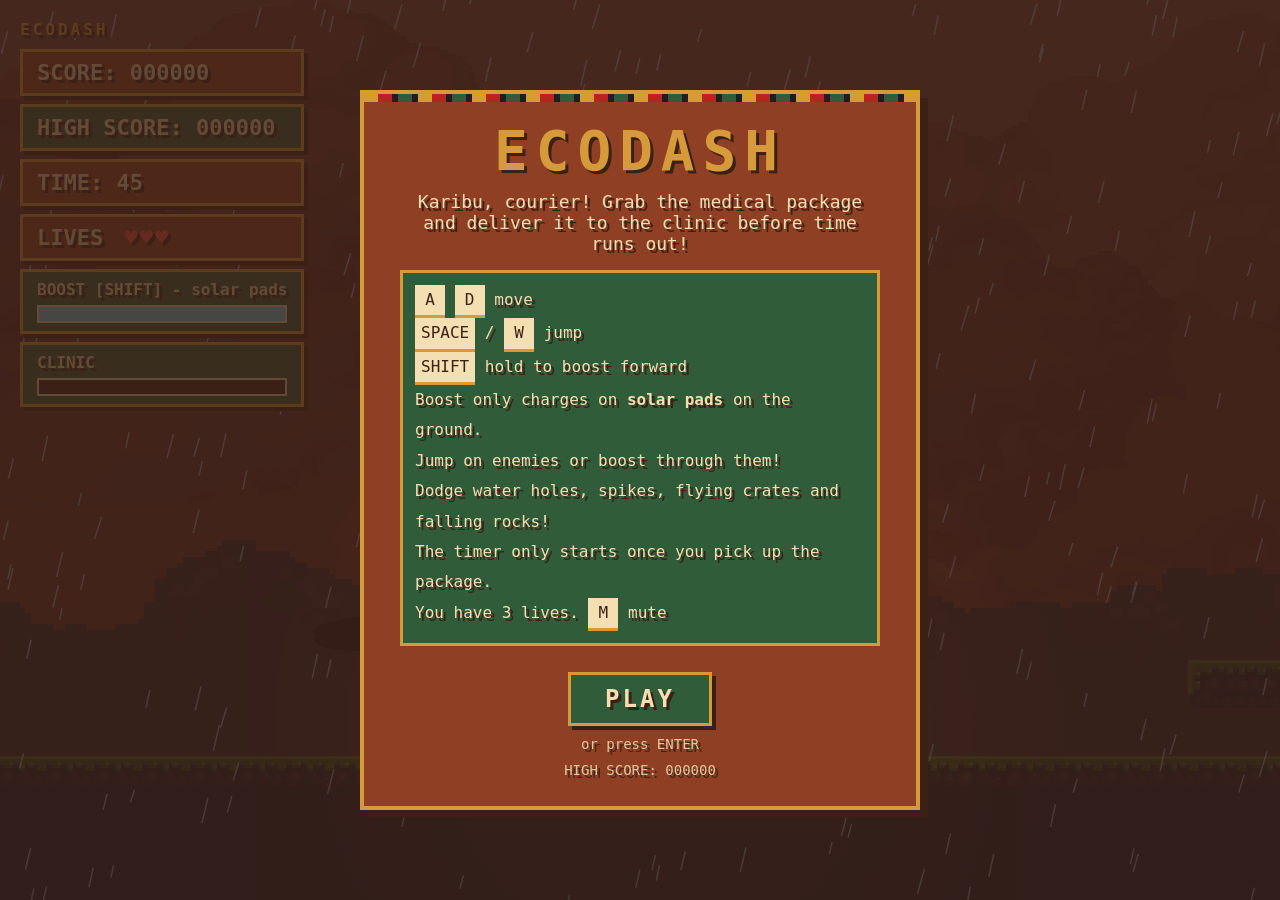
<file: eco-game/index.html>
<!DOCTYPE html>
<html lang="en">
<head>
  <meta charset="UTF-8">
  <title>EcoDash</title>
  <link rel="stylesheet" href="style.css">
</head>
<body>

  <div id="hud">
    <div id="score">SCORE: 000000</div>
    <div id="highscore">HIGH SCORE: 000000</div>
    <div id="timer">TIME: 45</div>
    <div id="lives"><span id="livesLabel">LIVES</span> <span id="hearts"></span></div>

    <div id="energy">
      <div id="energyLabel">BOOST [SHIFT] - solar pads</div>
      <div id="energyBar">
        <div id="energyFill"></div>
      </div>
    </div>

    <div id="distance">
      <div id="distanceLabel">CLINIC</div>
      <div id="distanceBar">
        <div id="distanceFill"></div>
      </div>
    </div>
  </div>

  <canvas id="gameCanvas"></canvas>

  <!-- messages -->
  <div id="toast" class="hidden"></div>

  <!-- menu -->
  <div id="menu" class="overlay">
    <div class="panel">
      <h1>ECODASH</h1>
      <p class="tagline">Karibu, courier! Grab the medical package and deliver it to the clinic before time runs out!</p>

      <div class="controls">
        <div><span class="key">A</span> <span class="key">D</span> move</div>
        <div><span class="key">SPACE</span> / <span class="key">W</span> jump</div>
        <div><span class="key">SHIFT</span> hold to boost forward</div>
        <div>Boost only charges on <b>solar pads</b> on the ground.</div>
        <div>Jump on enemies or boost through them!</div>
        <div>Dodge water holes, spikes, flying crates and falling rocks!</div>
        <div>The timer only starts once you pick up the package.</div>
        <div>You have 3 lives. <span class="key">M</span> mute</div>
      </div>

      <button id="playButton" class="btn">PLAY</button>
      <p class="hint">or press ENTER</p>
      <p id="menuHigh" class="hint">HIGH SCORE: 000000</p>
    </div>
  </div>

  <!-- difficulty -->
  <div id="difficulty" class="overlay hidden">
    <div class="panel">
      <h2>PICK A ROUTE</h2>
      <p class="tagline">How far away is the clinic?</p>
      <button id="easyButton" class="btn wide">1 - EASY <span class="dist">3000</span></button><br>
      <button id="mediumButton" class="btn wide">2 - MEDIUM <span class="dist">30000</span></button><br>
      <button id="hardButton" class="btn wide">3 - HARD <span class="dist">50000</span></button>
      <p class="hint">click one or press 1, 2 or 3</p>
    </div>
  </div>

  <!-- coin thing -->
  <div id="coinflip" class="overlay hidden">
    <div class="panel">
      <h2>YOU DIED</h2>
      <p id="coinReason" class="tagline"></p>

      <div id="coinScene">
        <div id="coinWrap">
          <div id="coin">
            <div class="face heads">H</div>
            <div class="face tails">T</div>
          </div>
        </div>
      </div>

      <p id="coinText" class="coinText">Flipping the coin...</p>
      <p class="hint">Last life lost! Heads: extra life &nbsp;|&nbsp; Tails: game over</p>
      <button id="coinButton" class="btn hidden">CONTINUE</button>
    </div>
  </div>

  <!-- game over screen -->
  <div id="gameOver" class="overlay hidden">
    <div class="panel">
      <h2 id="gameOverTitle">GAME OVER</h2>
      <p id="gameOverReason" class="tagline"></p>
      <p id="gameOverScore">SCORE: 000000</p>
      <p id="gameOverHigh">HIGH SCORE: 000000</p>
      <button id="scoresButton" class="btn">HIGH SCORES</button>
      <p class="hint">or press ENTER</p>
    </div>
  </div>

  <!-- high scores, last screen -->
  <div id="highscores" class="overlay hidden">
    <div class="panel">
      <h2>HIGH SCORES</h2>
      <p id="newScoreText" class="tagline hidden">New high score! Enter your name:</p>
      <div id="nameRow" class="hidden">
        <input id="nameInput" type="text" maxlength="8" placeholder="NAME" autocomplete="off">
        <button id="saveScoreButton" class="btn small">SAVE</button>
      </div>
      <table id="scoreTable"></table>
      <button id="restartButton" class="btn">PLAY AGAIN</button>
      <p class="hint">or press ENTER</p>
    </div>
  </div>

 <script src="js/world.js"></script>
<script src="js/platforms.js"></script>
<script src="js/player.js"></script>
<script src="js/enemies.js"></script>
<script src="js/package.js"></script>
<script src="js/hazards.js"></script>
<script src="js/solar.js"></script>
<script src="js/high score system.js"></script>
<script src="js/weather.js"></script>
<script src="js/gamestate.js"></script>
<script src="js/game.js"></script>

</body>
</html>
</file>
<file: eco-game/style.css>
body {
  margin: 0;
  overflow: hidden;
  background: #3b2115;
}

canvas {
  display: block;
}

/* hud */
#hud {
  position: fixed;
  top: 20px;
  left: 20px;

  display: flex;
  flex-direction: column;
  gap: 8px;

  font-family: monospace;
  font-size: 22px;
  font-weight: bold;

  color: #f4dfb3;

  z-index: 10;

  text-shadow: 3px 3px 0 #3b2115;

  pointer-events: none;
}

/* score boxes */
#score,
#highscore {
  padding: 8px 14px;

  background: #8f3f24;

  border: 3px solid #d69a3a;

  box-shadow: 4px 4px 0 #3b2115;

  min-width: 190px;
}


/* highscore */
#highscore {
  background: #315c3a;
  border-color: #d69a3a;
}

/* distance meter to clinic */
#distance {
  padding: 8px 14px;
  background: #315c3a;
  border: 3px solid #d69a3a;
  box-shadow: 4px 4px 0 #3b2115;
  min-width: 190px;
}

#distanceLabel {
  margin-bottom: 6px;
  font-size: 16px;
}

#distanceBar {
  width: 100%;
  height: 18px;
  background: #3b2115;
  border: 2px solid #f4dfb3;
  box-sizing: border-box;
}

#distanceFill {
  width: 0%;
  height: 100%;
  background: #d69a3a;
}

/* hud title */
#hud::before {
  content: "ECODASH";

  display: block;

  margin-bottom: 2px;

  color: #d69a3a;

  font-size: 16px;
  letter-spacing: 3px;
}
/* smaller screen */

@media (max-width: 600px) {

  #hud {
    top: 12px;
    left: 12px;
    font-size: 16px;
  }

  #score,
  #highscore {
    min-width: 140px;
    padding: 6px 10px;
  }

}

/* extra hud boxes */
#timer {
  padding: 8px 14px;
  background: #8f3f24;
  border: 3px solid #d69a3a;
  box-shadow: 4px 4px 0 #3b2115;
  min-width: 190px;
}

#energy {
  padding: 8px 14px;
  background: #315c3a;
  border: 3px solid #d69a3a;
  box-shadow: 4px 4px 0 #3b2115;
  min-width: 190px;
}

#energyLabel {
  margin-bottom: 6px;
  font-size: 16px;
}

#energyBar {
  width: 100%;
  height: 18px;
  background: #3b2115;
  border: 2px solid #f4dfb3;
  box-sizing: border-box;
}

#energyFill {
  width: 100%;
  height: 100%;
  background: #6fd2e8;
}

#energyFill.exhausted {
  background: #c0392b;       /* red while recharging after running dry */
}

/* overlays: menu, coin flip, game over */
.hidden {
  display: none !important;
}

.overlay {
  position: fixed;
  inset: 0;
  z-index: 20;

  display: flex;
  align-items: center;
  justify-content: center;

  background: rgba(59, 33, 21, 0.78);
  font-family: monospace;
  color: #f4dfb3;
  text-shadow: 3px 3px 0 #3b2115;
}

.panel {
  max-width: 480px;
  padding: 24px 36px 28px;
  text-align: center;

  background: #8f3f24;
  border: 4px solid #d69a3a;
  box-shadow: 8px 8px 0 #3b2115;
}

.panel h1 {
  margin: 0 0 8px;
  font-size: 56px;
  letter-spacing: 8px;
  color: #d69a3a;
}

.panel h2 {
  margin: 0 0 8px;
  font-size: 38px;
  letter-spacing: 4px;
  color: #d69a3a;
}

.tagline {
  margin: 0 0 16px;
  font-size: 18px;
}

.controls {
  margin: 0 0 20px;
  padding: 12px;
  font-size: 16px;
  line-height: 1.9;
  text-align: left;
  background: #315c3a;
  border: 3px solid #d69a3a;
}

.key {
  display: inline-block;
  min-width: 18px;
  padding: 0 6px;
  text-align: center;
  color: #3b2115;
  text-shadow: none;
  background: #f4dfb3;
  border-bottom: 3px solid #d69a3a;
}

.btn {
  margin-top: 6px;
  padding: 10px 34px;

  font-family: monospace;
  font-size: 24px;
  font-weight: bold;
  letter-spacing: 3px;
  color: #f4dfb3;
  text-shadow: 3px 3px 0 #3b2115;

  background: #315c3a;
  border: 3px solid #d69a3a;
  box-shadow: 4px 4px 0 #3b2115;
  cursor: pointer;
}

.btn:hover {
  background: #3f7449;
}

.btn:active {
  transform: translate(3px, 3px);
  box-shadow: 1px 1px 0 #3b2115;
}

.hint {
  margin: 10px 0 0;
  font-size: 14px;
  opacity: 0.85;
}

#gameOverScore,
#gameOverHigh {
  margin: 4px 0;
  font-size: 22px;
  font-weight: bold;
}

#gameOverHigh {
  margin-bottom: 16px;
}

/* the coin */
#coinScene {
  height: 190px;
  perspective: 700px;
  display: flex;
  align-items: flex-end;
  justify-content: center;
}

#coinWrap {
  width: 110px;
  height: 110px;
  animation: coinToss 1.8s ease-out forwards;
}

#coin {
  position: relative;
  width: 110px;
  height: 110px;
  transform-style: preserve-3d;
}

#coin.spinning {
  animation: coinSpin 1.8s ease-out forwards;
}

.face {
  position: absolute;
  inset: 0;
  display: flex;
  align-items: center;
  justify-content: center;

  font-size: 54px;
  font-weight: bold;
  color: #8f3f24;
  text-shadow: none;

  background: #d69a3a;
  border: 6px solid #f4dfb3;
  border-radius: 50%;
  box-sizing: border-box;
  backface-visibility: hidden;
}

.face.tails {
  transform: rotateY(180deg);
  background: #c98b45;
}

@keyframes coinSpin {
  from { transform: rotateY(0deg); }
  to   { transform: rotateY(var(--end, 1800deg)); }
}

@keyframes coinToss {
  0%   { transform: translateY(0); }
  45%  { transform: translateY(-80px); }
  100% { transform: translateY(0); }
}

.coinText {
  margin: 14px 0 0;
  min-height: 28px;
  font-size: 22px;
  font-weight: bold;
}

@media (max-width: 600px) {
  .panel { max-width: 88vw; padding: 16px 18px 20px; }
  .panel h1 { font-size: 38px; letter-spacing: 4px; }
  .panel h2 { font-size: 28px; }
  .controls { font-size: 14px; }
}

/* lives */
#lives {
  padding: 8px 14px;
  background: #8f3f24;
  border: 3px solid #d69a3a;
  box-shadow: 4px 4px 0 #3b2115;
  min-width: 190px;
}

#livesLabel {
  margin-right: 8px;
}

.heart {
  color: #ff4d4d;
  margin-right: 2px;
}

.heart.lost {
  color: #3b2115;
  text-shadow: none;
}

/* message at the top of the screen */
#toast {
  position: fixed;
  top: 24px;
  left: 50%;
  transform: translateX(-50%);
  z-index: 15;

  padding: 10px 22px;
  font-family: monospace;
  font-size: 22px;
  font-weight: bold;
  color: #f4dfb3;
  text-shadow: 3px 3px 0 #3b2115;
  text-transform: uppercase;
  white-space: nowrap;

  background: #8f3f24;
  border: 3px solid #d69a3a;
  box-shadow: 4px 4px 0 #3b2115;
  pointer-events: none;
}

@media (max-width: 600px) {
  #lives { min-width: 140px; padding: 6px 10px; }
  #toast { font-size: 14px; white-space: normal; text-align: center; width: 80vw; }
}


/* kente strip on the panels */
.panel {
  position: relative;
}

.panel::before,
#toast::before {
  content: "";
  position: absolute;
  top: 0;
  left: 0;
  right: 0;
  height: 8px;
  background: repeating-linear-gradient(90deg,
    #d69a3a 0 14px, #b3261e 14px 28px, #1e1e1e 28px 34px, #315c3a 34px 48px, #1e1e1e 48px 54px);
}

#toast {
  padding-top: 16px;
}

/* high score page */
#scoreTable {
  width: 100%;
  margin: 10px 0 16px;
  font-size: 20px;
  border-collapse: collapse;
  background: #315c3a;
  border: 3px solid #d69a3a;
}

#scoreTable td {
  padding: 4px 12px;
}

#scoreTable td:first-child { text-align: left; width: 40px; }
#scoreTable td:nth-child(2) { text-align: left; }
#scoreTable td:last-child { text-align: right; }

#scoreTable tr.mine {
  background: #d69a3a;
  color: #3b2115;
  text-shadow: none;
}

#nameRow {
  margin-bottom: 8px;
}

#nameInput {
  width: 130px;
  padding: 8px;
  font-family: monospace;
  font-size: 22px;
  font-weight: bold;
  text-transform: uppercase;
  text-align: center;
  color: #3b2115;
  background: #f4dfb3;
  border: 3px solid #d69a3a;
}

.btn.small {
  padding: 8px 16px;
  font-size: 20px;
  margin-top: 0;
}


/* difficulty buttons */
.btn.wide {
  width: 100%;
  margin-top: 12px;
  font-size: 22px;
}

.dist {
  display: block;
  font-size: 14px;
  letter-spacing: 1px;
  opacity: 0.85;
}

#scoreTable td:nth-child(3) { font-size: 14px; opacity: 0.8; }
#scoreTable td:last-child { text-align: right; }
</file>
